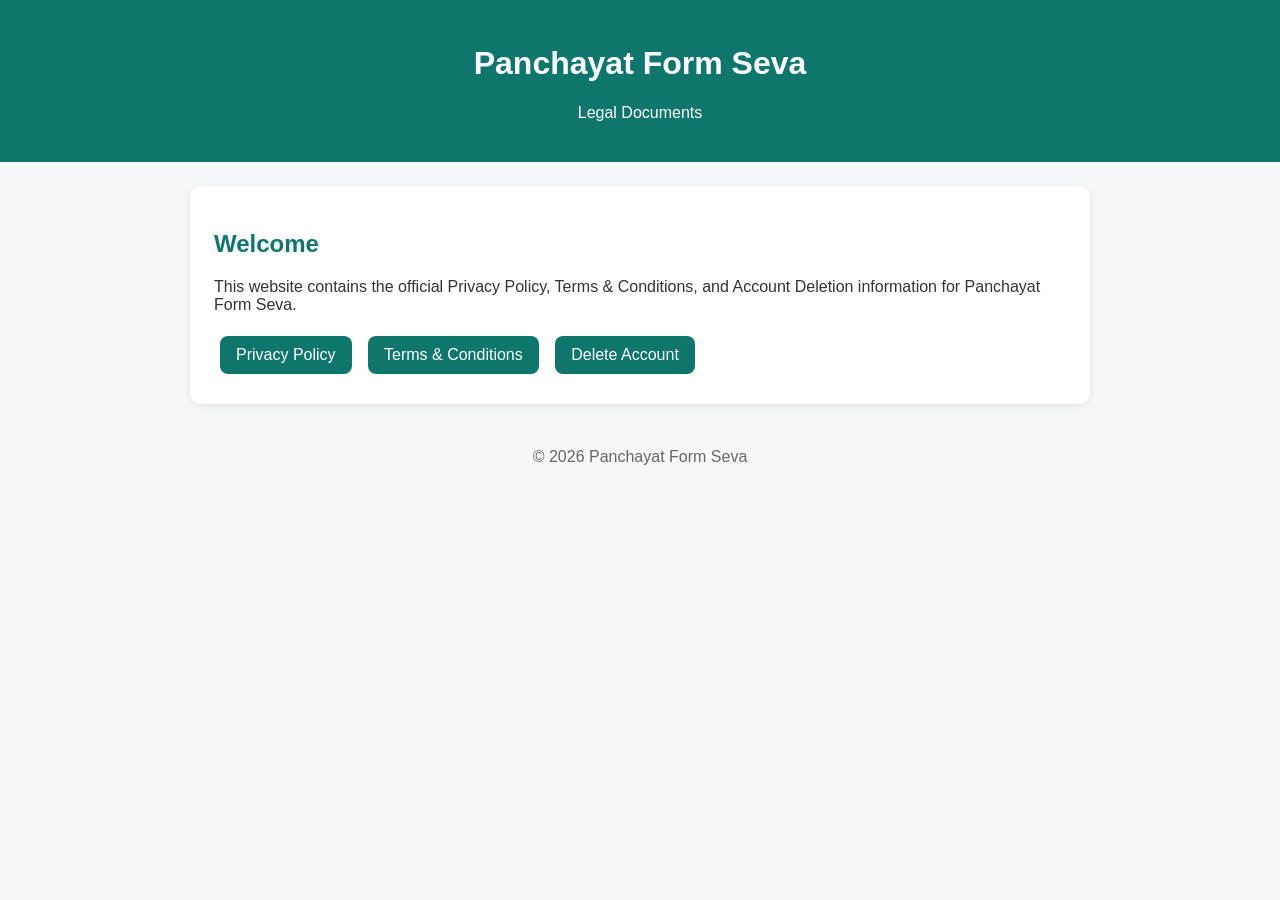
<file: index.html>
<!doctype html>
<html>

<head>
    <meta charset="utf-8">
    <meta name="viewport" content="width=device-width,initial-scale=1">
    <title>Panchayat Form Seva Policies</title>
    <link rel="stylesheet" href="style.css">
</head>

<body>

    <header>
        <h1>Panchayat Form Seva</h1>
        <p>Legal Documents</p>
    </header>

    <main>
        <div class="card">

            <h2>Welcome</h2>

            <p>
                This website contains the official Privacy Policy, Terms & Conditions,
                and Account Deletion information for Panchayat Form Seva.
            </p>

            <a class="btn" href="privacy-policy.html">Privacy Policy</a>

            <a class="btn" href="terms.html">Terms & Conditions</a>

            <a class="btn danger" href="delete-account.html">Delete Account</a>

        </div>
    </main>

    <footer>
        © 2026 Panchayat Form Seva
    </footer>

</body>

</html>
</file>
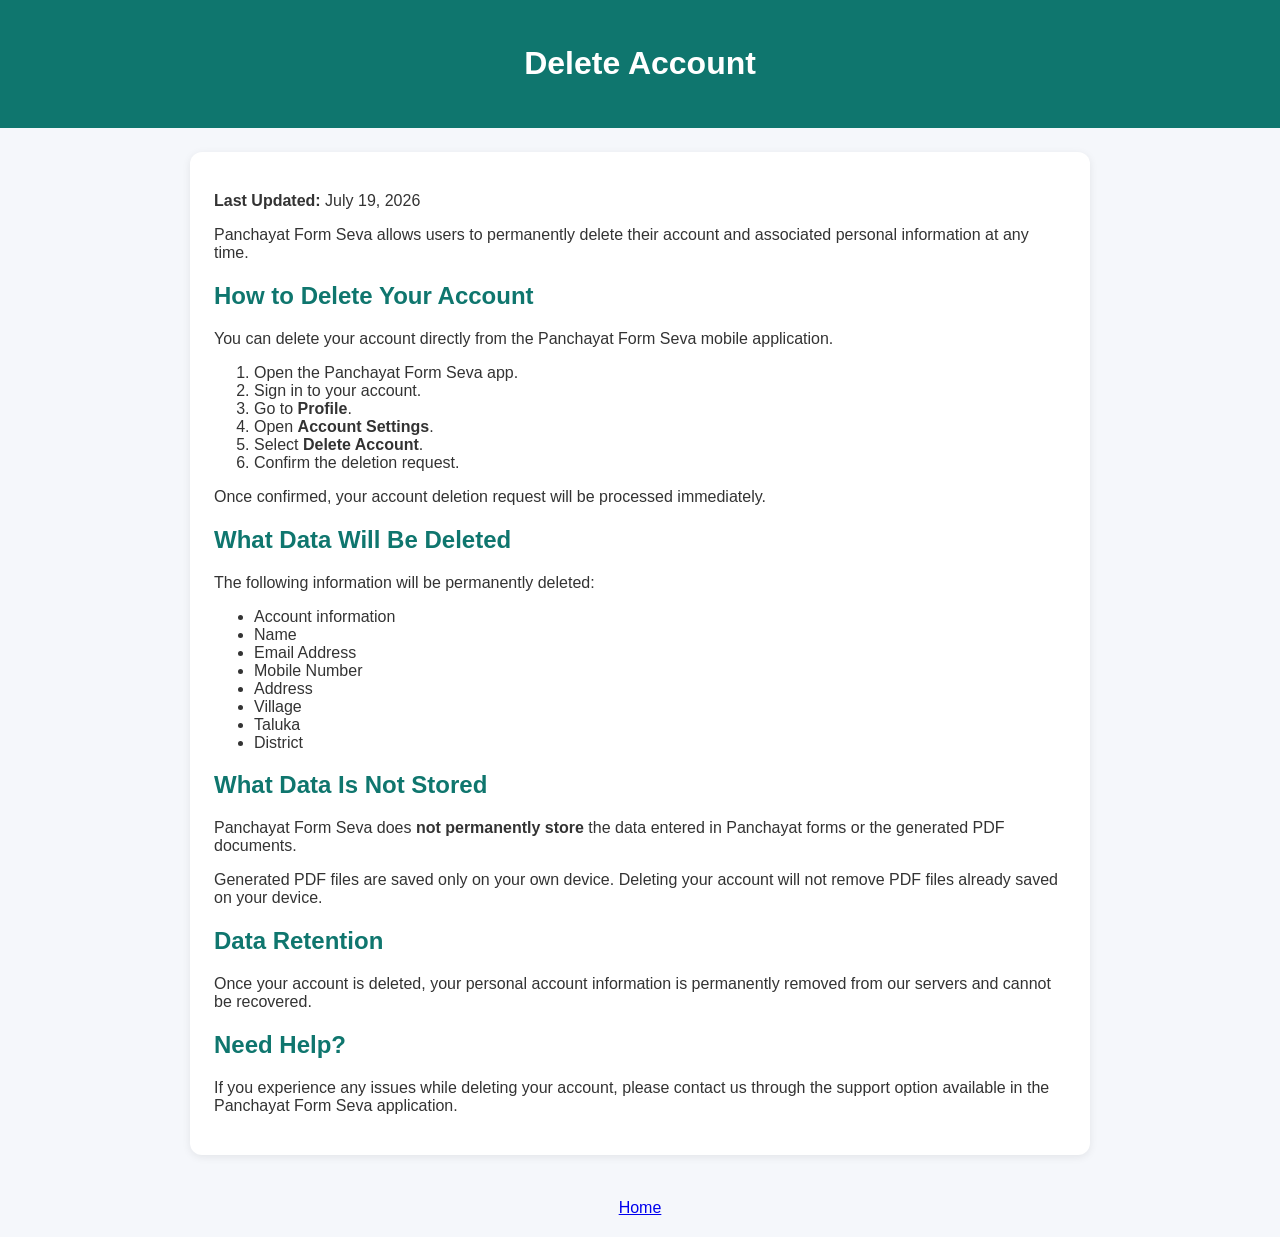
<file: delete-account.html>
<!doctype html>
<html>

<head>
    <meta charset="utf-8">
    <meta name="viewport" content="width=device-width,initial-scale=1">
    <title>Delete Account</title>
    <link rel="stylesheet" href="style.css">
</head>

<body>
    <header>
        <h1>Delete Account</h1>
    </header>

    <main>
        <div class="card">

            <p><strong>Last Updated:</strong> July 19, 2026</p>

            <p>
                Panchayat Form Seva allows users to permanently delete their account and associated
                personal information at any time.
            </p>

            <h2>How to Delete Your Account</h2>

            <p>You can delete your account directly from the Panchayat Form Seva mobile application.</p>

            <ol>
                <li>Open the Panchayat Form Seva app.</li>
                <li>Sign in to your account.</li>
                <li>Go to <strong>Profile</strong>.</li>
                <li>Open <strong>Account Settings</strong>.</li>
                <li>Select <strong>Delete Account</strong>.</li>
                <li>Confirm the deletion request.</li>
            </ol>

            <p>
                Once confirmed, your account deletion request will be processed immediately.
            </p>

            <h2>What Data Will Be Deleted</h2>

            <p>The following information will be permanently deleted:</p>

            <ul>
                <li>Account information</li>
                <li>Name</li>
                <li>Email Address</li>
                <li>Mobile Number</li>
                <li>Address</li>
                <li>Village</li>
                <li>Taluka</li>
                <li>District</li>
            </ul>

            <h2>What Data Is Not Stored</h2>

            <p>
                Panchayat Form Seva does <strong>not permanently store</strong> the data entered in
                Panchayat forms or the generated PDF documents.
            </p>

            <p>
                Generated PDF files are saved only on your own device. Deleting your account will not
                remove PDF files already saved on your device.
            </p>

            <h2>Data Retention</h2>

            <p>
                Once your account is deleted, your personal account information is permanently removed
                from our servers and cannot be recovered.
            </p>

            <h2>Need Help?</h2>

            <p>
                If you experience any issues while deleting your account, please contact us through the
                support option available in the Panchayat Form Seva application.
            </p>

        </div>
    </main>

    <footer>
        <a href="index.html">Home</a>
    </footer>

</body>

</html>
</file>
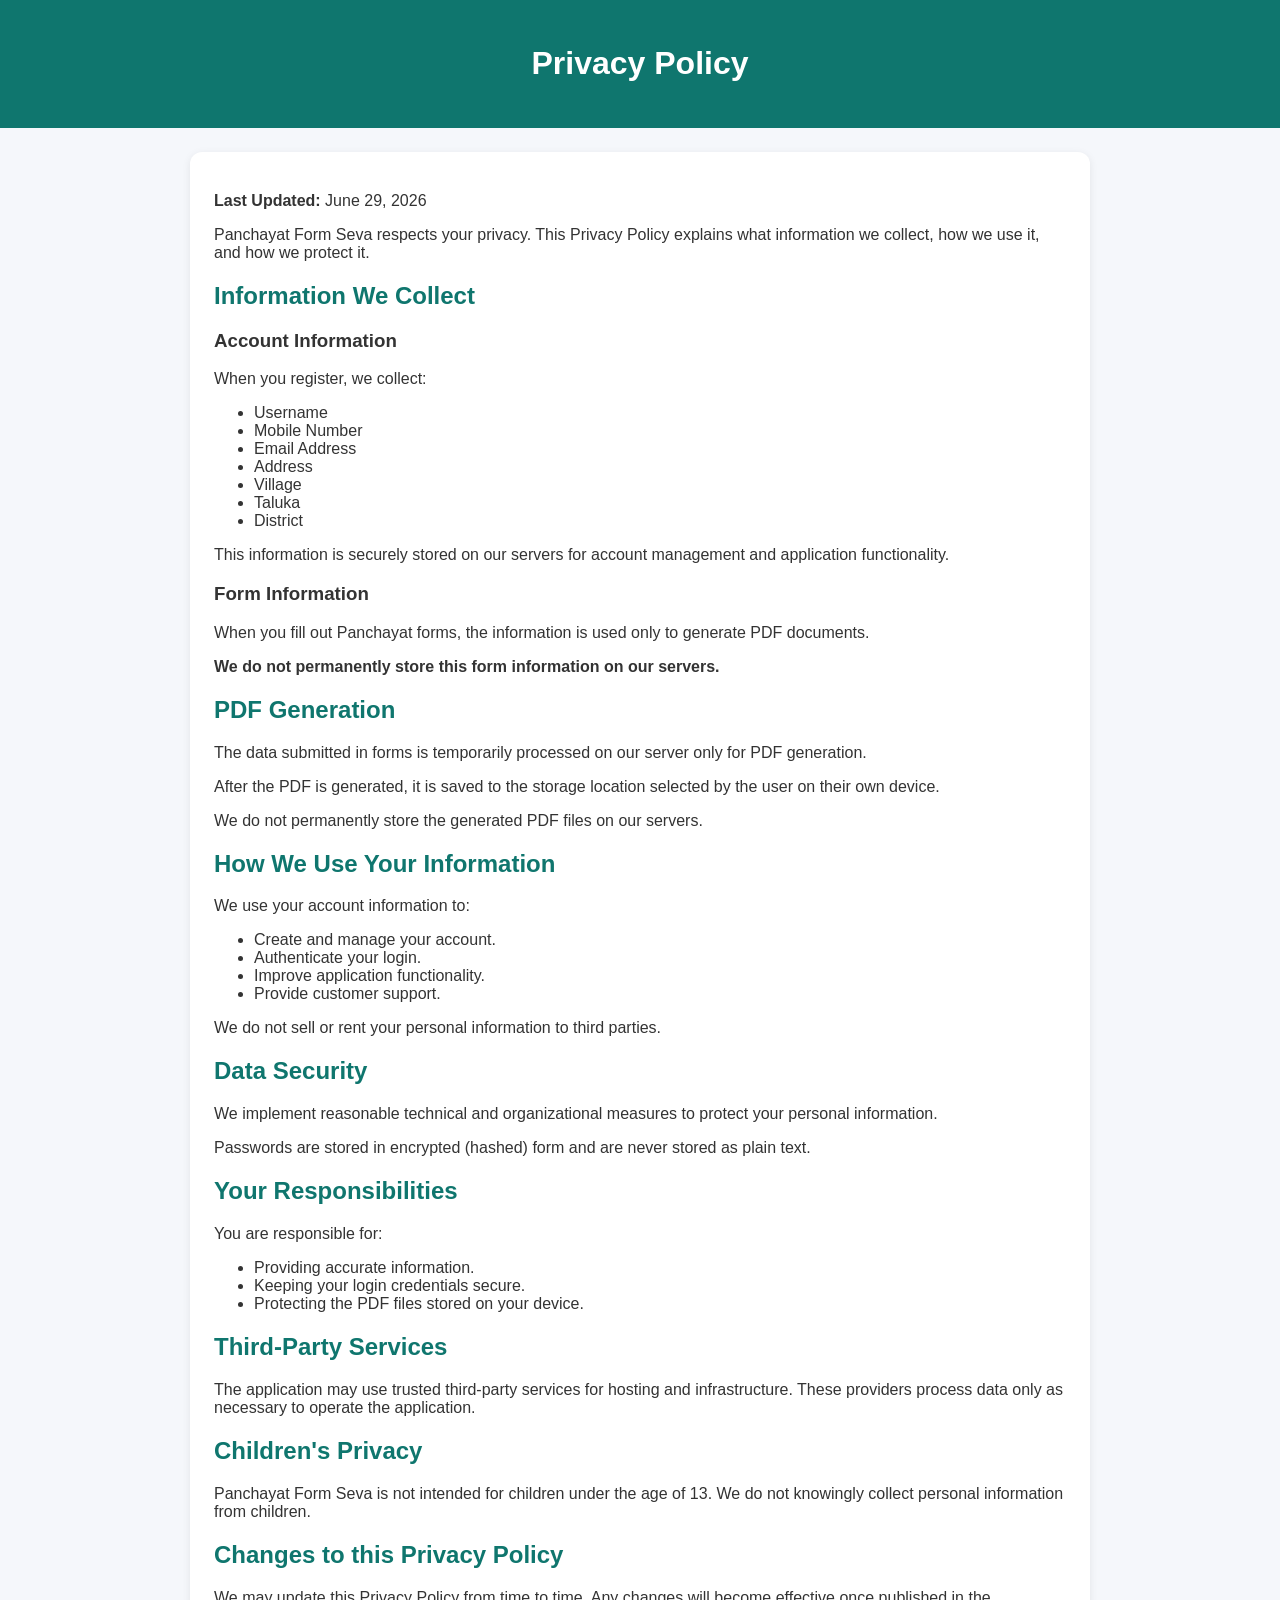
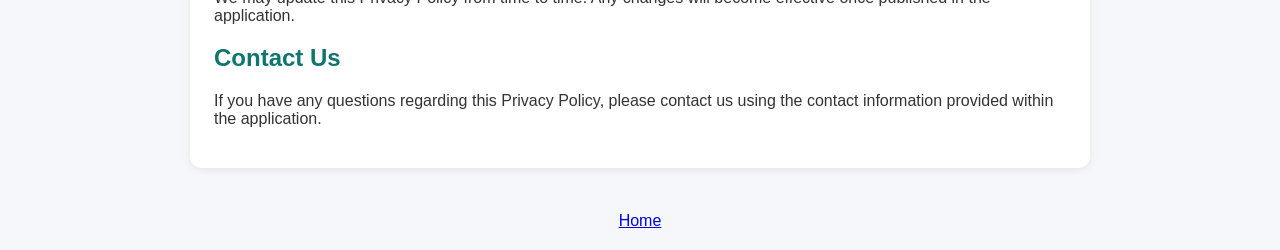
<file: privacy-policy.html>
<!doctype html>
<html>

<head>
    <meta charset='utf-8'>
    <meta name='viewport' content='width=device-width,initial-scale=1'>
    <title>Privacy Policy</title>
    <link rel='stylesheet' href='style.css'>
</head>

<body>
    <header>
        <h1>Privacy Policy</h1>
    </header>
    <main>
        <div class="card">
            <p><strong>Last Updated:</strong> June 29, 2026</p>

            <p>
                Panchayat Form Seva respects your privacy. This Privacy Policy explains what
                information we collect, how we use it, and how we protect it.
            </p>

            <h2>Information We Collect</h2>

            <h3>Account Information</h3>

            <p>When you register, we collect:</p>

            <ul>
                <li>Username</li>
                <li>Mobile Number</li>
                <li>Email Address</li>
                <li>Address</li>
                <li>Village</li>
                <li>Taluka</li>
                <li>District</li>
            </ul>

            <p>
                This information is securely stored on our servers for account management and
                application functionality.
            </p>

            <h3>Form Information</h3>

            <p>
                When you fill out Panchayat forms, the information is used only to generate
                PDF documents.
            </p>

            <p>
                <strong>We do not permanently store this form information on our servers.</strong>
            </p>

            <h2>PDF Generation</h2>

            <p>
                The data submitted in forms is temporarily processed on our server only for
                PDF generation.
            </p>

            <p>
                After the PDF is generated, it is saved to the storage location selected by
                the user on their own device.
            </p>

            <p>
                We do not permanently store the generated PDF files on our servers.
            </p>

            <h2>How We Use Your Information</h2>

            <p>We use your account information to:</p>

            <ul>
                <li>Create and manage your account.</li>
                <li>Authenticate your login.</li>
                <li>Improve application functionality.</li>
                <li>Provide customer support.</li>
            </ul>

            <p>
                We do not sell or rent your personal information to third parties.
            </p>

            <h2>Data Security</h2>

            <p>
                We implement reasonable technical and organizational measures to protect your
                personal information.
            </p>

            <p>
                Passwords are stored in encrypted (hashed) form and are never stored as plain
                text.
            </p>

            <h2>Your Responsibilities</h2>

            <p>You are responsible for:</p>

            <ul>
                <li>Providing accurate information.</li>
                <li>Keeping your login credentials secure.</li>
                <li>Protecting the PDF files stored on your device.</li>
            </ul>

            <h2>Third-Party Services</h2>

            <p>
                The application may use trusted third-party services for hosting and
                infrastructure. These providers process data only as necessary to operate the
                application.
            </p>

            <h2>Children's Privacy</h2>

            <p>
                Panchayat Form Seva is not intended for children under the age of 13. We do
                not knowingly collect personal information from children.
            </p>

            <h2>Changes to this Privacy Policy</h2>

            <p>
                We may update this Privacy Policy from time to time. Any changes will become
                effective once published in the application.
            </p>

            <h2>Contact Us</h2>

            <p>
                If you have any questions regarding this Privacy Policy, please contact us
                using the contact information provided within the application.
            </p>
        </div>
    </main>
    <footer><a href='index.html'>Home</a></footer>
</body>

</html>
</file>
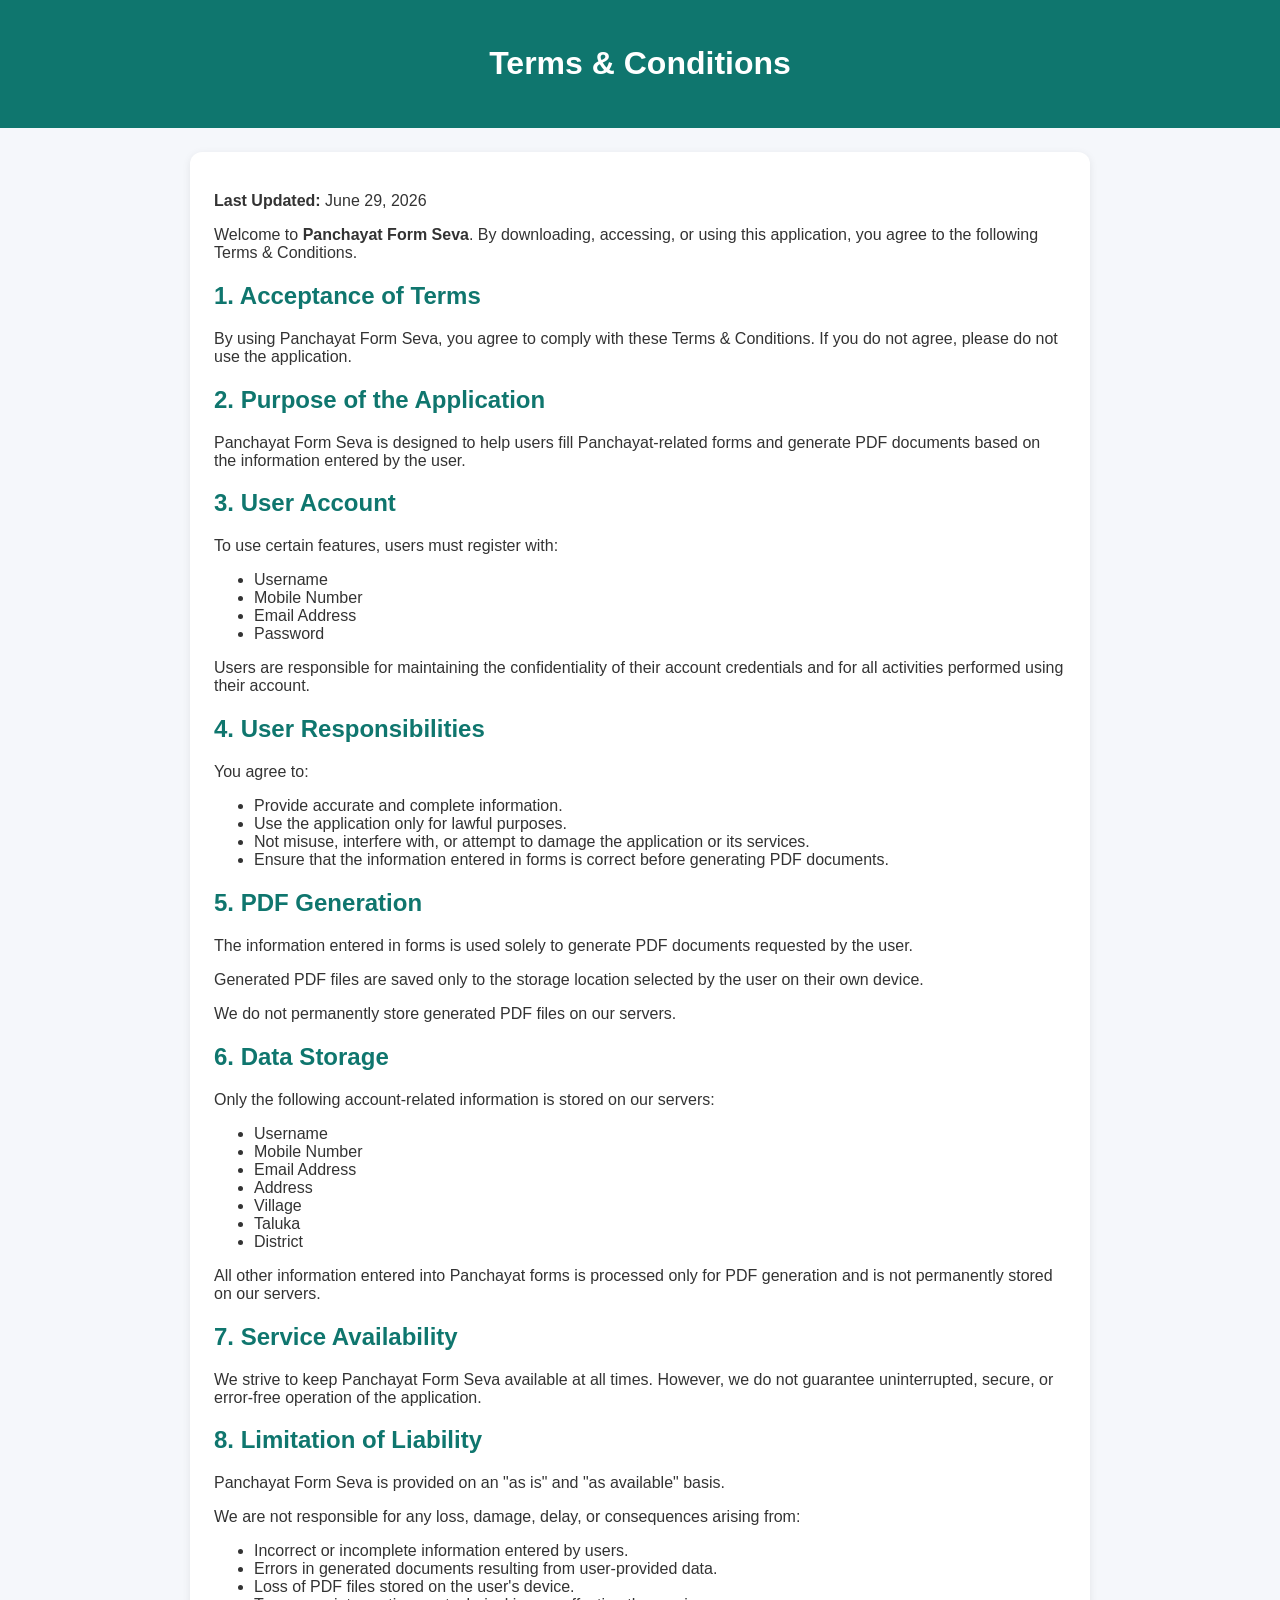
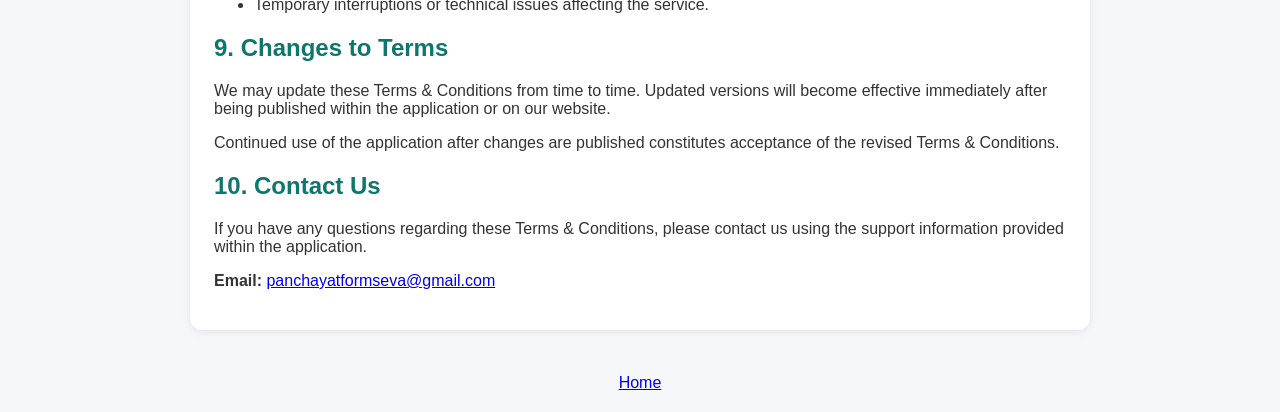
<file: terms.html>
<!doctype html>
<html>

<head>
    <meta charset='utf-8'>
    <meta name='viewport' content='width=device-width,initial-scale=1'>
    <title>Terms & Conditions</title>
    <link rel='stylesheet' href='style.css'>
</head>

<body>
    <header>
        <h1>Terms & Conditions</h1>
    </header>
    <main>
        <div class="card">
            <p><strong>Last Updated:</strong> June 29, 2026</p>

            <p>
                Welcome to <strong>Panchayat Form Seva</strong>. By downloading,
                accessing, or using this application, you agree to the following
                Terms &amp; Conditions.
            </p>

            <h2>1. Acceptance of Terms</h2>

            <p>
                By using Panchayat Form Seva, you agree to comply with these
                Terms &amp; Conditions. If you do not agree, please do not use the
                application.
            </p>

            <h2>2. Purpose of the Application</h2>

            <p>
                Panchayat Form Seva is designed to help users fill Panchayat-related
                forms and generate PDF documents based on the information entered by
                the user.
            </p>

            <h2>3. User Account</h2>

            <p>To use certain features, users must register with:</p>

            <ul>
                <li>Username</li>
                <li>Mobile Number</li>
                <li>Email Address</li>
                <li>Password</li>
            </ul>

            <p>
                Users are responsible for maintaining the confidentiality of their
                account credentials and for all activities performed using their
                account.
            </p>

            <h2>4. User Responsibilities</h2>

            <p>You agree to:</p>

            <ul>
                <li>Provide accurate and complete information.</li>
                <li>Use the application only for lawful purposes.</li>
                <li>Not misuse, interfere with, or attempt to damage the application or its services.</li>
                <li>Ensure that the information entered in forms is correct before generating PDF documents.</li>
            </ul>

            <h2>5. PDF Generation</h2>

            <p>
                The information entered in forms is used solely to generate PDF
                documents requested by the user.
            </p>

            <p>
                Generated PDF files are saved only to the storage location selected
                by the user on their own device.
            </p>

            <p>
                We do not permanently store generated PDF files on our servers.
            </p>

            <h2>6. Data Storage</h2>

            <p>Only the following account-related information is stored on our servers:</p>

            <ul>
                <li>Username</li>
                <li>Mobile Number</li>
                <li>Email Address</li>
                <li>Address</li>
                <li>Village</li>
                <li>Taluka</li>
                <li>District</li>
            </ul>

            <p>
                All other information entered into Panchayat forms is processed only
                for PDF generation and is not permanently stored on our servers.
            </p>

            <h2>7. Service Availability</h2>

            <p>
                We strive to keep Panchayat Form Seva available at all times.
                However, we do not guarantee uninterrupted, secure, or error-free
                operation of the application.
            </p>

            <h2>8. Limitation of Liability</h2>

            <p>
                Panchayat Form Seva is provided on an "as is" and "as available"
                basis.
            </p>

            <p>
                We are not responsible for any loss, damage, delay, or consequences
                arising from:
            </p>

            <ul>
                <li>Incorrect or incomplete information entered by users.</li>
                <li>Errors in generated documents resulting from user-provided data.</li>
                <li>Loss of PDF files stored on the user's device.</li>
                <li>Temporary interruptions or technical issues affecting the service.</li>
            </ul>

            <h2>9. Changes to Terms</h2>

            <p>
                We may update these Terms &amp; Conditions from time to time.
                Updated versions will become effective immediately after being
                published within the application or on our website.
            </p>

            <p>
                Continued use of the application after changes are published
                constitutes acceptance of the revised Terms &amp; Conditions.
            </p>

            <h2>10. Contact Us</h2>

            <p>
                If you have any questions regarding these Terms &amp; Conditions,
                please contact us using the support information provided within the
                application.
            </p>

            <!-- Replace with your actual support email -->
            <p>
                <strong>Email:</strong>
                <a href="mailto:panchayatformseva@gmail.com">
                    panchayatformseva@gmail.com
                </a>
            </p>
        </div>
    </main>
    <footer><a href='index.html'>Home</a></footer>
</body>

</html>
</file>
<file: style.css>
body{font-family:Arial,sans-serif;background:#f5f7fb;margin:0;color:#333}header{background:#0f766e;color:#fff;padding:24px;text-align:center}main{max-width:900px;margin:24px auto;padding:0 16px}.card{background:#fff;border-radius:12px;padding:24px;box-shadow:0 2px 8px rgba(0,0,0,.08);margin-bottom:20px}a.btn{display:inline-block;background:#0f766e;color:#fff;text-decoration:none;padding:10px 16px;border-radius:8px;margin:6px}footer{text-align:center;padding:20px;color:#666}h2{color:#0f766e}@media(max-width:600px){header{padding:18px}.card{padding:16px}}
</file>
